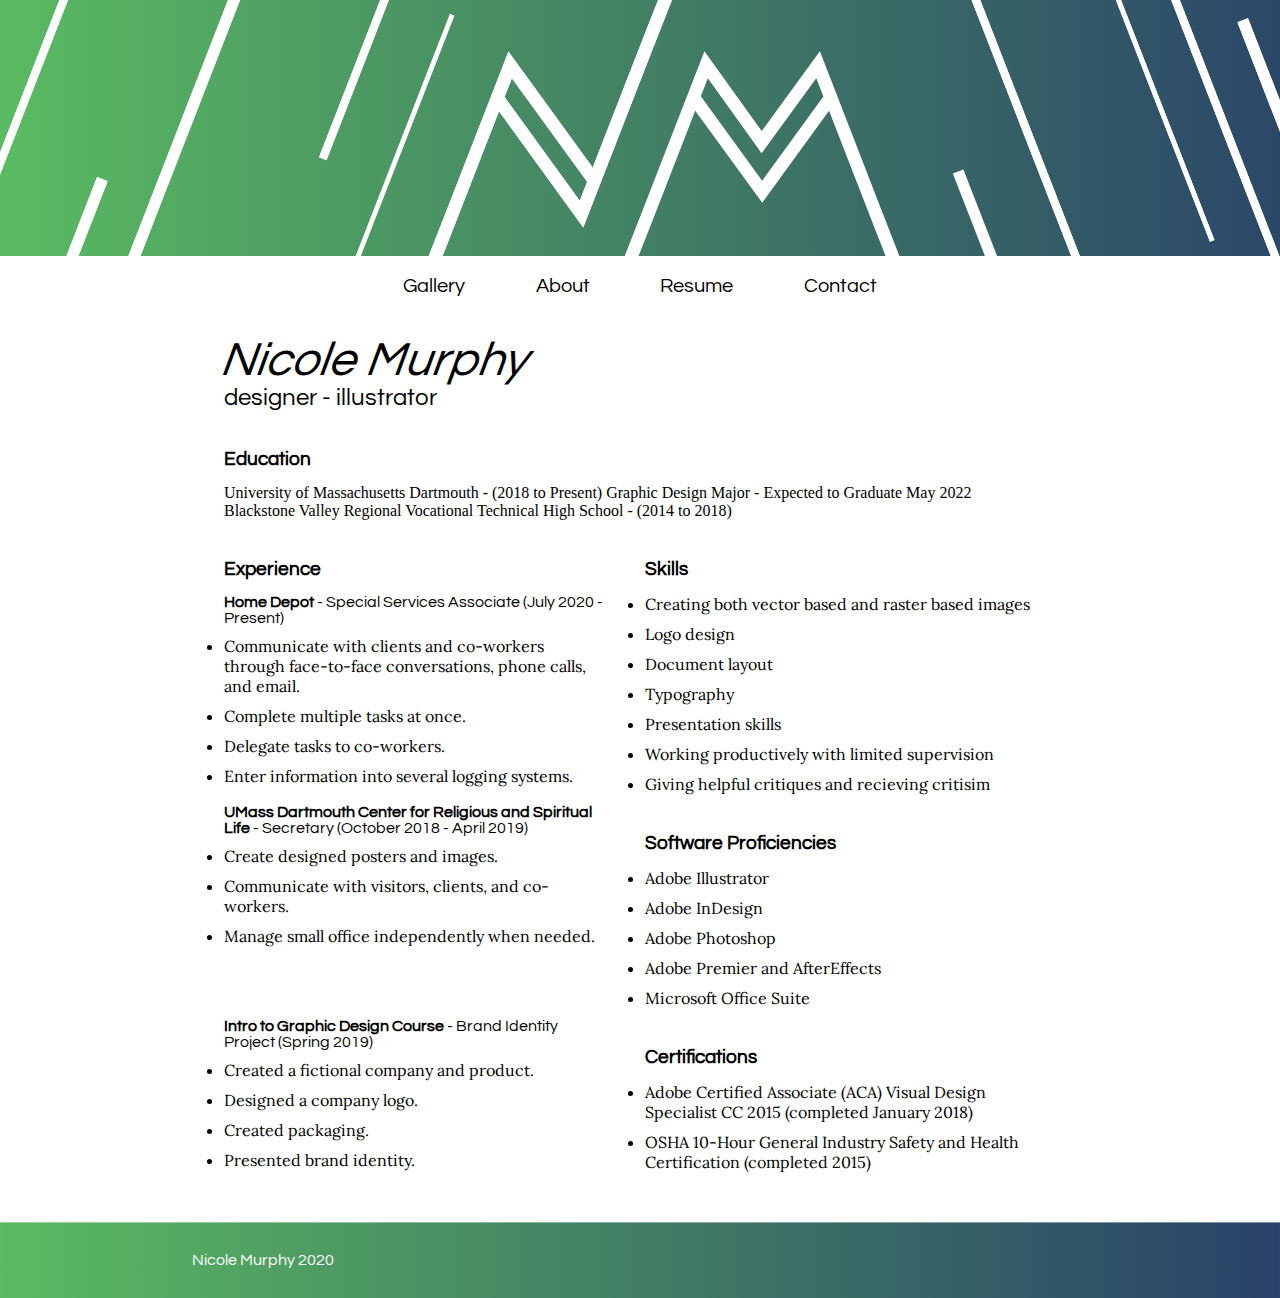
<file: index.html>
<!DOCTYPE html>
<html>
    <head>
        <title>Nicole Murphy</title>
        <link rel="stylesheet" href="stylesheet.css">
        <link rel="shortcut icon" href="assets/Favicon-Solid.svg" />
        <link href="https://fonts.googleapis.com/css2?family=Questrial&display=swap" rel="stylesheet">
        <link href="https://fonts.googleapis.com/css2?family=Lora&display=swap" rel="stylesheet">
    </head>

    <body>
        <div class="banner">
        </div>
        <div class="container">
            <!-- navbar -->
            <nav>
                <a href="GalleryIndex.html">Gallery</a>
                <a href="AboutIndex.html">About</a>
                <a href="index.html">Resume</a>
                <a href="ContactIndex.html">Contact</a>
            </nav>
            <header>
                <h1>
                    <p>Nicole Murphy</p>
                </h1>
                <h2>
                    <p>designer - illustrator</p>
                </h2>
            </header>
            <section class="education">
                <h3>
                    <p>Education</p>
                </h3>
                <p>University of Massachusetts Dartmouth - (2018 to Present) Graphic Design Major - Expected to Graduate May 2022</p>
                <p>Blackstone Valley Regional Vocational Technical High School - (2014 to 2018)</p>
            </section>
            <section class="experience">
                <h3>
                    <p>Experience</p>
                </h3>
                <h4>
                    <p><span class="heavy">Home Depot</span> - Special Services Associate (July 2020 - Present)</p>
                </h4>
                <ul>
                    <li>Communicate with clients and co-workers through face-to-face conversations, phone calls, and email.</li>
                    <li>Complete multiple tasks at once.</li>
                    <li>Delegate tasks to co-workers.</li>
                    <li>Enter information into several logging systems.</li>
                </ul>
            </section>
            <section class="umass">
                <h4>
                    <p><span class="heavy">UMass Dartmouth Center for Religious and Spiritual Life</span> - Secretary (October 2018 - April 2019)</p>
                </h4>
                <ul>
                    <li>Create designed posters and images.</li>
                    <li>Communicate with visitors, clients, and co-workers.</li>
                    <li>Manage small office independently when needed.</li>
                </ul>
            </section>
            <section class="intro">
                <h4>
                    <p><span class="heavy">Intro to Graphic Design Course</span> - Brand Identity Project (Spring 2019)</p>
                </h4>
                <ul>
                    <li>Created a fictional company and product.</li>
                    <li>Designed a company logo.</li>
                    <li>Created packaging.</li>
                    <li>Presented brand identity.</li>
                </ul>
            </section>
            <section class="skills">
                <h3>Skills</h3>
                <ul>
                    <li>Creating both vector based and raster based images</li>
                    <li>Logo design</li>
                    <li>Document layout</li>
                    <li>Typography</li>
                    <li>Presentation skills</li>
                    <li>Working productively with limited supervision</li>
                    <li>Giving helpful critiques and recieving critisim</li>
                </ul>
            </section>
            <section class="software">
                <h3>Software Proficiencies</h3>
                <ul>
                    <li>Adobe Illustrator</li>
                    <li>Adobe InDesign</li>
                    <li>Adobe Photoshop</li>
                    <li>Adobe Premier and AfterEffects</li>
                    <li>Microsoft Office Suite</li>
                </ul>
            </section>
            <section class="certifications">
                <h3>Certifications</h3>
                <ul>
                    <li>Adobe Certified Associate (ACA) Visual Design Specialist CC 2015 (completed January 2018)</li>
                    <li>OSHA 10-Hour General Industry Safety and Health Certification (completed 2015)</li>
                </ul>
            </section>
        </div>
        <div class="footer">
            <footer>
                Nicole Murphy 2020
            </footer>
        </div>    
    </body>
</html>
</file>
<file: stylesheet.css>
* {
    padding: 0;
    margin: 0;
}

/* parallax header */
.banner{
    background-image: url("Assets/Header\ Mock-Up\ Long-04.svg");

    height:20vmax;

    background-attachment: fixed;
    background-position-y: -50px;
    background-position-x: -5px;
    background-repeat: no-repeat;
    background-size: 105%;
}

/* mobile parallax header */
@media screen and (max-width: 800px){
    .banner{
        background-image: url("Assets/Header\ Mock-Up\ Long-04.svg");
    
        height:13vmax;
    
        background-attachment: fixed;
        background-position-y: -10px;
        background-position-x: 0px;
        background-repeat: no-repeat;
        background-size: 100%;
    }
}

.container{
    height: 100%;
    width: 65%;
    margin: 0 auto;
    display: grid;
    grid-gap: 10px;
    grid-template-columns: repeat(2, 1fr);
    grid-template-rows: auto;
    grid-template-areas: 
        "n n"
        "h h"
        "e e"
        "x s"
        "u w"
        "i c";
}

/* mobile/small window grid */
@media screen and (max-width: 800px){
    .container{
        width: 85%;
        margin: 0 auto;
        display: grid;
        grid-gap: 20px;
        grid-template-columns: 1fr;
        grid-template-rows: auto;
        grid-template-areas:
        "n"
        "h"
        "e"
        "x"
        "u"
        "i"
        "s"
        "w"
        "c";
    }
}

/* for grid */
nav{
    grid-area: n;
    display: inline;
    text-align: center;
    margin-top: 20px;
}

header{
    grid-area: h;
    padding-top: 30px;
    padding-bottom: 30px;
}

.education{
    grid-area: e;
}

.experience{
    grid-area: x;
    margin-top: 30px;
}

.umass{
    grid-area: u;
}

.intro{
    grid-area: i;
}

.skills{
    grid-area: s;
    margin-top: 30px;
}

.software{
    grid-area: w;
    margin-top: 30px;
}

.certifications{
    grid-area: c;
    margin-top: 30px;
}

.experience, .umass, .intro{
    margin-right: 30px;
}
/* end grid */

footer{
    margin-top: 50px;
    padding-top: 30px;
    padding-bottom: 30px;
    padding-left: 15%;

    font-family: 'Questrial', sans-serif;
    color: rgb(255, 255, 255);

    background-image: url("Assets/Gradient\ BG.svg");
    background-repeat: no-repeat;
    background-size: 100%;
}

/* font styles */
a{
    font-family: 'Questrial', sans-serif;
    font-size: 15pt;
    color: black;
    text-decoration: none;
    margin: 4%;
}

a:hover, a:active{
    color: rgb(255, 173, 21);
}

h1{
    font-family: 'Questrial', sans-serif;
    font-weight: 500;
    font-size: 300%;
    transform: skewX(-20deg);
}

h2{
    font-family: 'Questrial', sans-serif;
    font-weight: 500;
}

h3{
    font-family: 'Questrial', sans-serif;
    margin-bottom: 15px;
}

h4{
    font-family: 'Questrial', sans-serif;
    font-weight: 500;
}

.heavy{
    font-weight: 700;
}

li{
    font-family: 'Lora', serif;
    margin-top: 10px;
}
</file>
